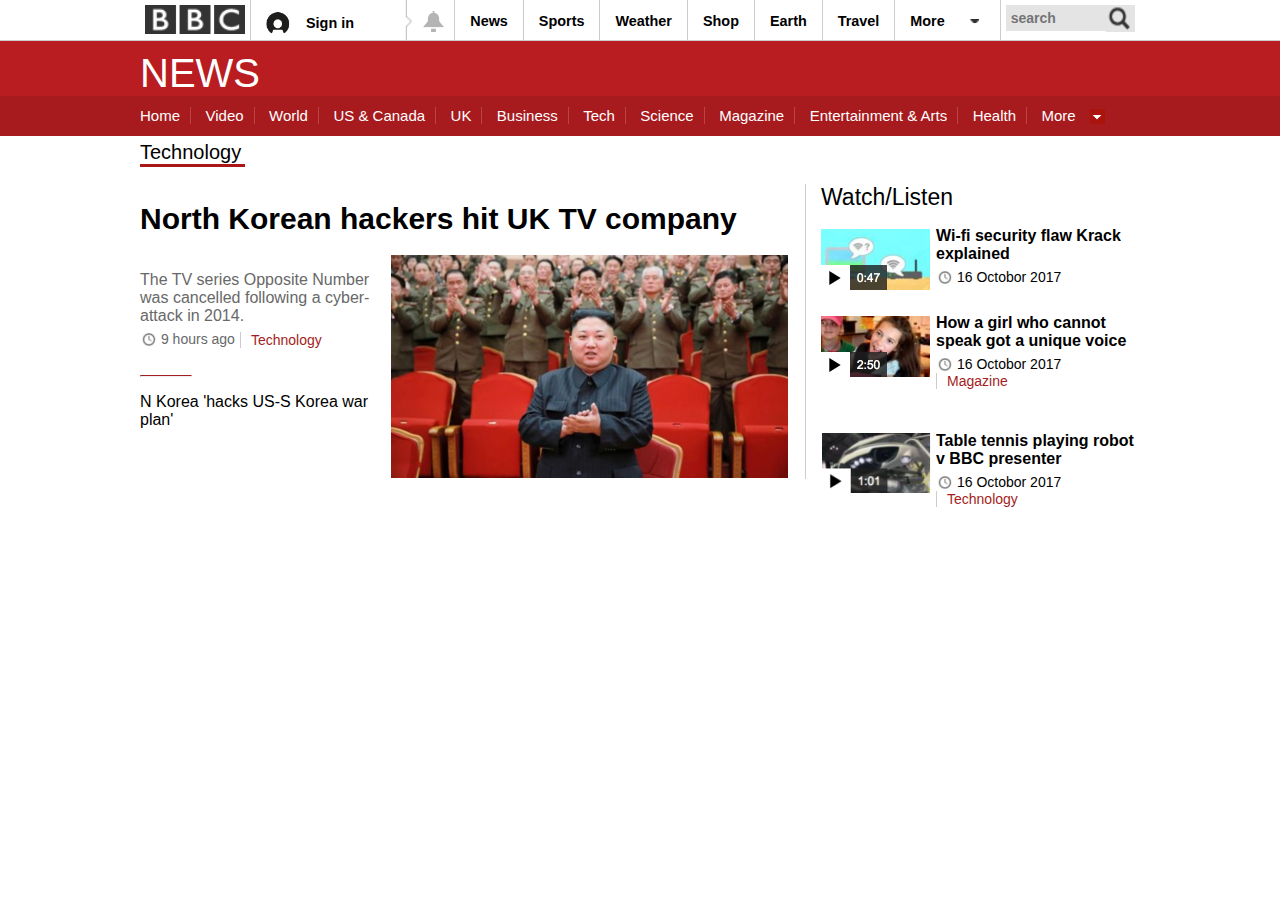
<file: 2-CSS/index.html>
<!DOCTYPE html>
<html>
    <head>
        <meta charset="utf-8">
        <title>Technology - BBC News</title>
        <style type="text/css">
            #topbar{
                height:40px;
                width:1000px;
                margin:0 auto;
            }
            body{
                margin: 0;
                padding: 0;
                font-family: Helvetica, Arial, sans-serif;
            }
            #logo{
                width:100px;
                margin:5px;
                float:left;
            }
            .topbar-section{
                height: 100%;
                border-left: 1px #CCCCCC solid;
                float:left;
            }
            #signIn-Image{
                width:25px;
                margin: 11px 15px;
                float:left;
            }
            #signIn-text{
                font-weight: bold;
                font-size: 90%;
                position: relative;
                top: 14px;
                padding-right: 50px;
            }
            #wigglyLine{
                height: 40px;
                float: left;
            }
            #bell-div{
                float: left;
            }
            #bell{
                height: 25px;
                margin: 9px 8px 0 8px;
            }
            .topbar-menu{
                font-size: 90%;
                font-weight: bold;
                padding: 13px 15px 0 15px;
                height:27px;
                float: left;
            }
            #more-arrow{
                width: 16px;
                margin-left: 20px;
            }
            #search-box{
                font-weight: bold;
                font-size: 14px;
                background-color: #E4E4E4;
                border:none;
                margin:5px 0 5px 5px;
                width: 90px;
                padding: 5px;
                float: left;
            }
            #magnify-glass{
                height: 27px;
                margin-top:5px;
            }
            .clear{
                clear:both;
            }
            #menu-bar-container{
                border-top:1px solid #CCCCCC;
                background-color: #B91C21;
                width:100%;
                height:70px;
            }
            #menu-bar{
                width:1000px;
                margin:0 auto;
            }
            h1{
                font-size: 40px;
                font-weight: normal;
                padding:0;
                margin:0 auto;
                padding-top: 10px;
                color: white;
            }
            #menu-bar-down-container{
                background-color: #A71A1E;
                height: 40px;
            }
            #menu-bar-down{
                width:1000px;
                margin:0 auto;
            }
            #menu-bar-down a{
                color: white;
                font-size: 15px;
                border-right: 1px #BB4545 solid;
                text-decoration: none;
                margin-top: 5px;
                padding: 0 10px;
                position:relative;
                top:10px;
            }
            #menu-bar-down a:hover{
                text-decoration: underline;
            }
            .noBorder{
                border: none !important;
            }
            #noLeft{
                padding-left: 0 !important;
            }
            #down-arrow{
                height: 15px;
                position: relative;
                top:13px;
            }
            #page-container{
                width:1000px;
                margin:0 auto;
            }
            h2{
                font-weight: normal;
                font-size: 20px;
                width:105px;
                margin-top: 30px;
                border-bottom: 3px #A91717 solid;
            }
            h3 a{
                color: black;
                font-size: 30px;
                text-decoration: none;
            }
            h3 a:hover{
                color: #1167A8
            }
            #article-container{
                width:650px;
                float: left;
                border-right: 1px #CCCCCC solid;
                padding-right: 15px;
            }
            #article-summary{
                color: #686868;
                width:250px;
                float:left;
                margin: 0;
            }
            .clock{
                height:15px;
                padding-right: 5px;
                float: left;
                position: relative;
                top: -9px;
            }
            .topic-link{
                font-size: 14px;
                color: #A41D21;
                text-decoration: none;
                border-left: 1px #CCCCCC solid;
                padding-left: 10px;
                position: relative;
                top:-10px;
                margin-bottom: 0;
            }
            #article-summary a:hover{
                color: #1167A8;
            }
            #article-image{
                width:400px;
                float: right;
            }
            #article-hr{
                border-top: 1px #A41D21 solid;
                width:50px;
            }
            #article-link{
                color: black;
                text-decoration: none;
            }
            #watch-container{
                padding-left: 10px;
                width:320px;
                float: left;
            }
            h4{
                font-size: 23px;
                font-weight:normal;
                margin: 0 0 5px 5px;
            }
            .watch-container-link{
                color:black;
                font-weight: bold;
                font-size: 16px;
                text-decoration: none;
            }
            .watch-container-link:hover{
                color:#1167A8;
            }
            .article-side-image{
                width:110px;
                float: left;
                margin:12px 5px;
            }
            .date{
                font-size: 14px;
                padding-right: 5px;
                float: left;
                position: relative;
                top:-10px;
            }
            .side-article{
                width:200px;
                position:relative;
                top:-5px;
                float: right;
            }
        </style>
            
    </head>
    <body>
        <div id="topbar">
            <img id="logo" src="bbc-logo.png">
            <div id="signIn-div" class="topbar-section">
                <img src="signInImage.png" id="signIn-Image">
                <span id="signIn-text">Sign in</span>
            </div>
            <div id="bell-div">
                <img src="wigglyline.png" id="wigglyLine">
                <img src="bell.png" id="bell">
            </div>
            <div class="topbar-section topbar-menu">
                News
            </div>
            <div class="topbar-section topbar-menu">
                Sports
            </div>
            <div class="topbar-section topbar-menu">
                Weather
            </div>
            <div class="topbar-section topbar-menu">
                Shop
            </div>
            <div class="topbar-section topbar-menu">
                Earth
            </div>
            <div class="topbar-section topbar-menu">
                Travel
            </div>
            <div class="topbar-section topbar-menu">
                More
                <img src="more-arrow.png" id="more-arrow">
            </div>
            <div class="topbar-section">
                <input type="text" id="search-box" placeholder="search">
                <input type="image" src="magnifying-glass.png" id="magnify-glass">
            </div>
        </div>
        
        <div id="menu-bar-container">
            
            <div id="menu-bar">
                <h1>NEWS</h1>
            </div>
            <div id="menu-bar-down-container">
                <div id="menu-bar-down">
                    <a href="" id="noLeft">Home</a>
                    <a href="">Video</a>
                    <a href="">World</a>
                    <a href="">US & Canada</a>
                    <a href="">UK</a>
                    <a href="">Business</a>
                    <a href="">Tech</a>
                    <a href="">Science</a>
                    <a href="">Magazine</a>
                    <a href="">Entertainment & Arts</a>
                    <a href="">Health</a>
                    <a href="" class="noBorder">More</a>
                    <img src="down-arrow.png" id="down-arrow">
                </div>
            </div>
        </div>
        <div class="clear"></div>
        <div id="page-container">
            <div id="main-article">
                <h2>Technology</h2>
                <div id="article-container">
                    <h3><a href="">North Korean hackers hit UK TV company</a></h3>
                    <div id="article-summary">
                        <p>The TV series Opposite Number was cancelled following a cyber-attack in 2014.</p>
                        <p><img src="clock.png" class="clock"><span class="date">9 hours ago</span><a href="" class="topic-link">Technology</a></p>
                        <hr id="article-hr" align="left">
                        <p><a href="" id="article-link">N Korea 'hacks US-S Korea war plan'</a></p>
                    </div>
                    <img src="Article-image.png" id="article-image">
                </div>
                
            </div>
            <div id="watch-container">
                <h4>Watch/Listen</h4>
                <img src="wifi.png" class="article-side-image">
                <div class="side-article">
                    <p><a href="" class="watch-container-link">Wi-fi security flaw Krack explained</a></p>
                    <p><img src="clock.png" class="clock"><span class="date">16 Octobor 2017</span></p>
                </div>
                <div class="clear"></div>
                <img src="girl.png" class="article-side-image">
                <div class="side-article">
                    <p><a href="" class="watch-container-link">How a girl who cannot speak got a unique voice</a></p>
                    <p><img src="clock.png" class="clock"><span class="date">16 Octobor 2017</span><a href="" class="topic-link">Magazine</a></p>
                </div>
                <div class="clear"></div>
                <img src="tabletennis.png" class="article-side-image">
                <div class="side-article">
                    <p><a href="" class="watch-container-link">Table tennis playing robot v BBC presenter</a></p>
                    <p><img src="clock.png" class="clock"><span class="date">16 Octobor 2017</span><a href="" class="topic-link">Technology</a></p>
                </div>

            </div>
        </div>
    </body>
</html>
</file>
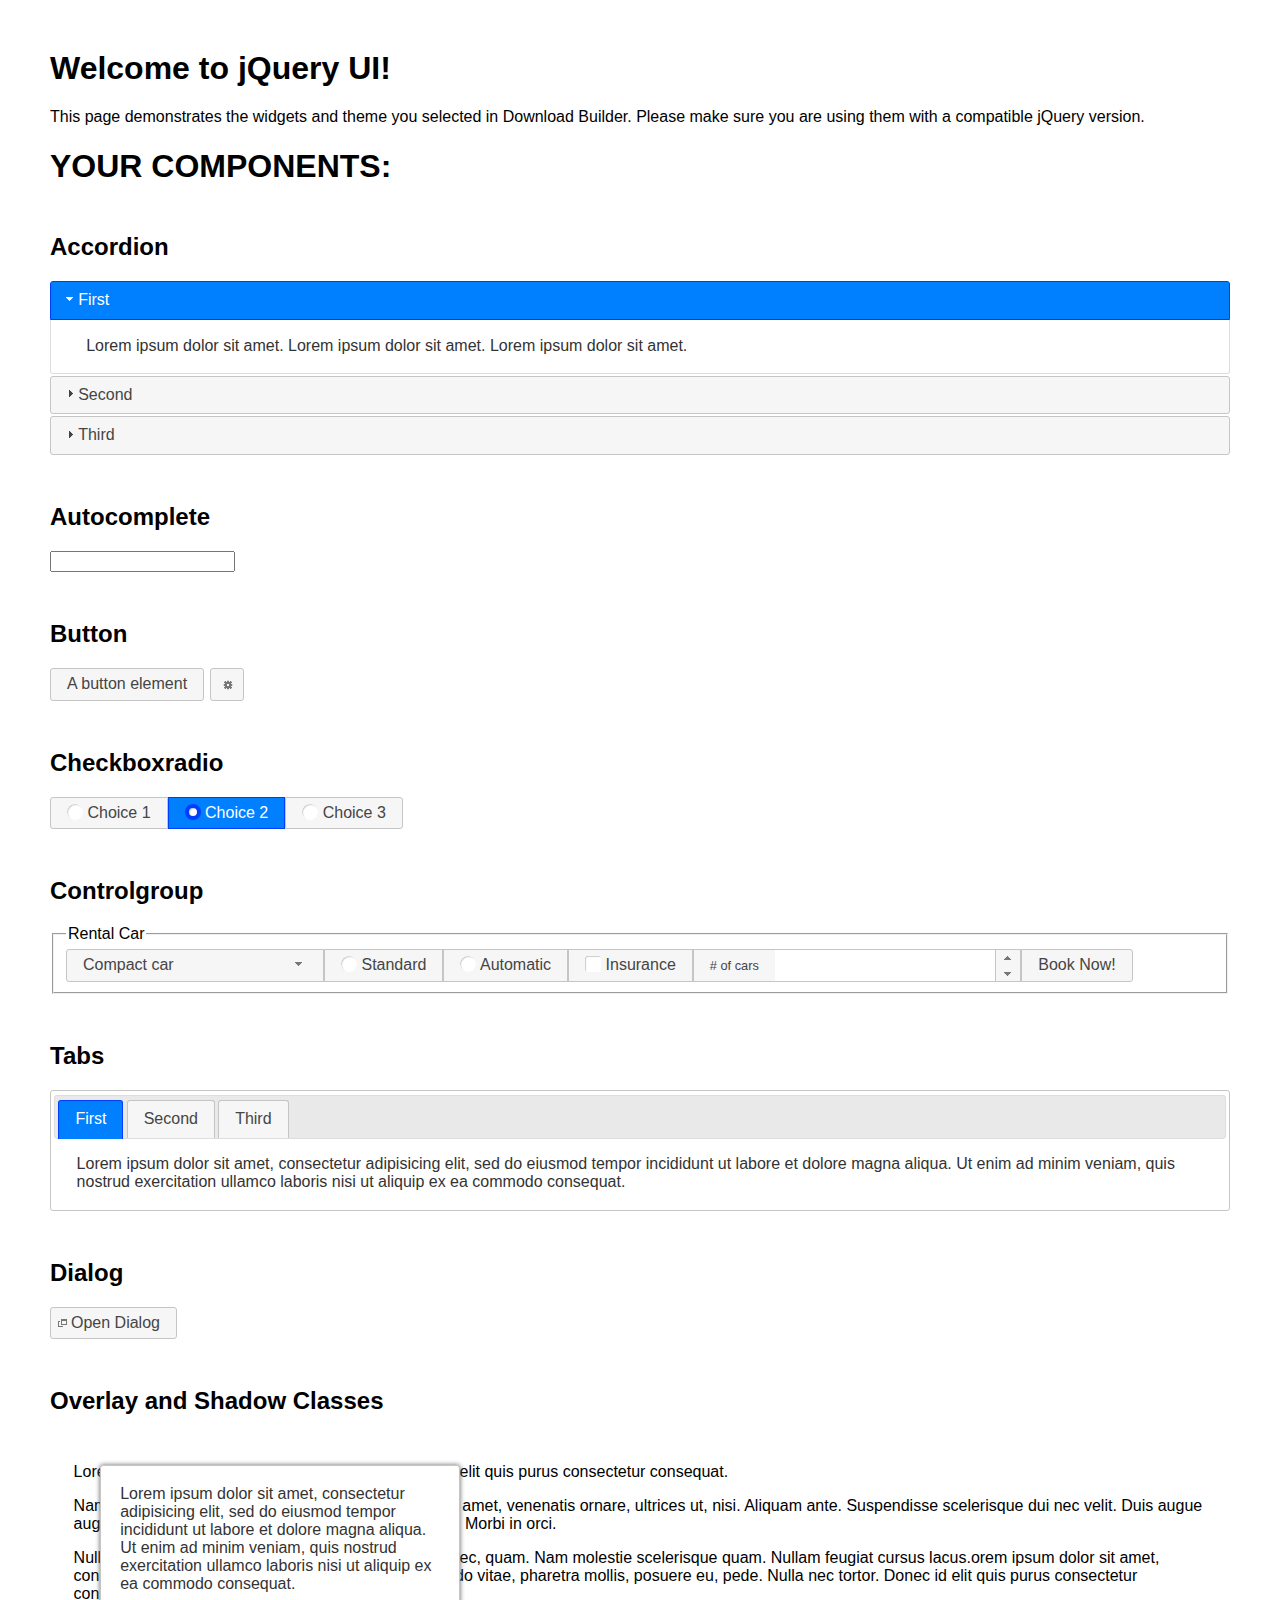
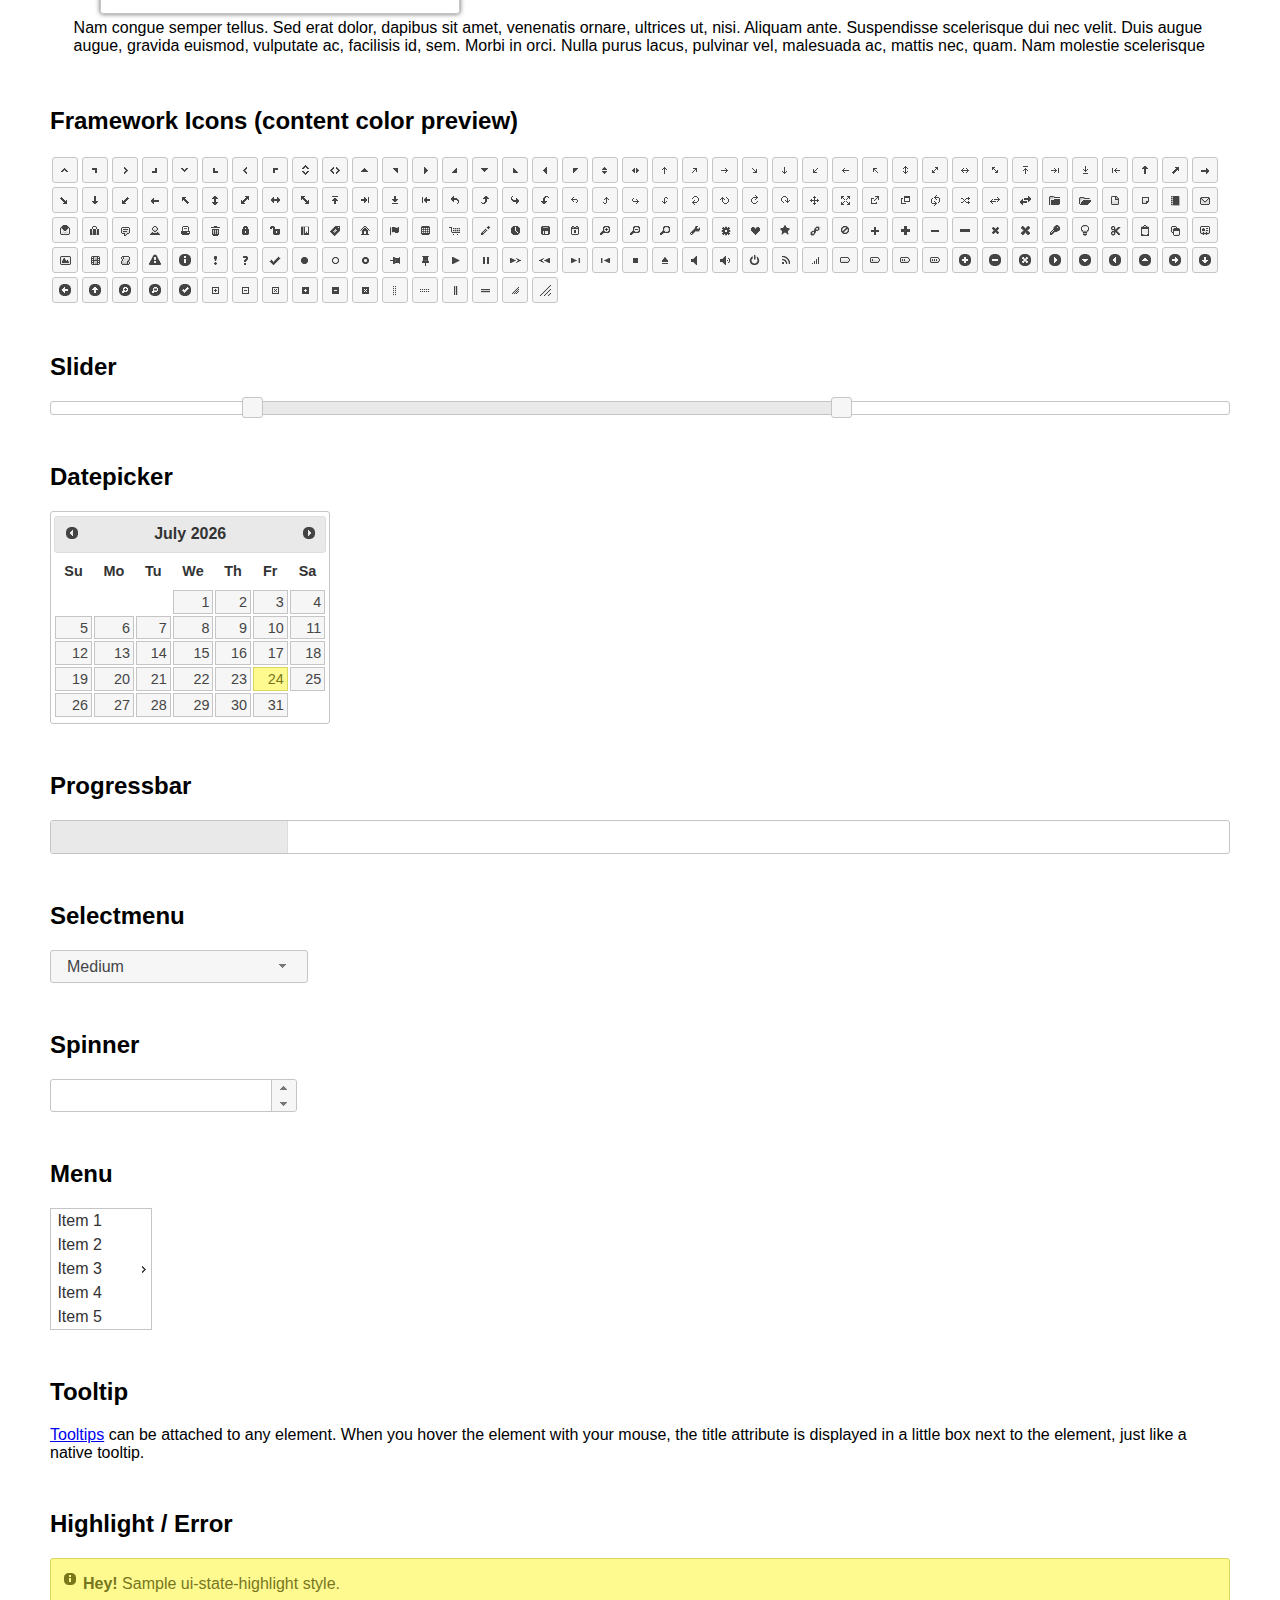
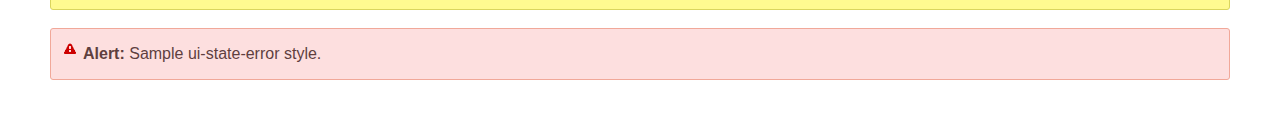
<file: 4-JQuery/jquery-ui/index.html>
<!doctype html>
<html lang="us">
<head>
	<meta charset="utf-8">
	<title>jQuery UI Example Page</title>
	<link href="jquery-ui.css" rel="stylesheet">
	<style>
	body{
		font-family: "Trebuchet MS", sans-serif;
		margin: 50px;
	}
	.demoHeaders {
		margin-top: 2em;
	}
	#dialog-link {
		padding: .4em 1em .4em 20px;
		text-decoration: none;
		position: relative;
	}
	#dialog-link span.ui-icon {
		margin: 0 5px 0 0;
		position: absolute;
		left: .2em;
		top: 50%;
		margin-top: -8px;
	}
	#icons {
		margin: 0;
		padding: 0;
	}
	#icons li {
		margin: 2px;
		position: relative;
		padding: 4px 0;
		cursor: pointer;
		float: left;
		list-style: none;
	}
	#icons span.ui-icon {
		float: left;
		margin: 0 4px;
	}
	.fakewindowcontain .ui-widget-overlay {
		position: absolute;
	}
	select {
		width: 200px;
	}
	</style>
</head>
<body>

<h1>Welcome to jQuery UI!</h1>

<div class="ui-widget">
	<p>This page demonstrates the widgets and theme you selected in Download Builder. Please make sure you are using them with a compatible jQuery version.</p>
</div>

<h1>YOUR COMPONENTS:</h1>


<!-- Accordion -->
<h2 class="demoHeaders">Accordion</h2>
<div id="accordion">
	<h3>First</h3>
	<div>Lorem ipsum dolor sit amet. Lorem ipsum dolor sit amet. Lorem ipsum dolor sit amet.</div>
	<h3>Second</h3>
	<div>Phasellus mattis tincidunt nibh.</div>
	<h3>Third</h3>
	<div>Nam dui erat, auctor a, dignissim quis.</div>
</div>



<!-- Autocomplete -->
<h2 class="demoHeaders">Autocomplete</h2>
<div>
	<input id="autocomplete" title="type &quot;a&quot;">
</div>



<!-- Button -->
<h2 class="demoHeaders">Button</h2>
<button id="button">A button element</button>
<button id="button-icon">An icon-only button</button>



<!-- Checkboxradio -->
<h2 class="demoHeaders">Checkboxradio</h2>
<form style="margin-top: 1em;">
	<div id="radioset">
		<input type="radio" id="radio1" name="radio"><label for="radio1">Choice 1</label>
		<input type="radio" id="radio2" name="radio" checked="checked"><label for="radio2">Choice 2</label>
		<input type="radio" id="radio3" name="radio"><label for="radio3">Choice 3</label>
	</div>
</form>



<!-- Controlgroup -->
<h2 class="demoHeaders">Controlgroup</h2>
<fieldset>
	<legend>Rental Car</legend>
	<div id="controlgroup">
		<select id="car-type">
			<option>Compact car</option>
			<option>Midsize car</option>
			<option>Full size car</option>
			<option>SUV</option>
			<option>Luxury</option>
			<option>Truck</option>
			<option>Van</option>
		</select>
		<label for="transmission-standard">Standard</label>
		<input type="radio" name="transmission" id="transmission-standard">
		<label for="transmission-automatic">Automatic</label>
		<input type="radio" name="transmission" id="transmission-automatic">
		<label for="insurance">Insurance</label>
		<input type="checkbox" name="insurance" id="insurance">
		<label for="horizontal-spinner" class="ui-controlgroup-label"># of cars</label>
		<input id="horizontal-spinner" class="ui-spinner-input">
		<button>Book Now!</button>
	</div>
</fieldset>



<!-- Tabs -->
<h2 class="demoHeaders">Tabs</h2>
<div id="tabs">
	<ul>
		<li><a href="#tabs-1">First</a></li>
		<li><a href="#tabs-2">Second</a></li>
		<li><a href="#tabs-3">Third</a></li>
	</ul>
	<div id="tabs-1">Lorem ipsum dolor sit amet, consectetur adipisicing elit, sed do eiusmod tempor incididunt ut labore et dolore magna aliqua. Ut enim ad minim veniam, quis nostrud exercitation ullamco laboris nisi ut aliquip ex ea commodo consequat.</div>
	<div id="tabs-2">Phasellus mattis tincidunt nibh. Cras orci urna, blandit id, pretium vel, aliquet ornare, felis. Maecenas scelerisque sem non nisl. Fusce sed lorem in enim dictum bibendum.</div>
	<div id="tabs-3">Nam dui erat, auctor a, dignissim quis, sollicitudin eu, felis. Pellentesque nisi urna, interdum eget, sagittis et, consequat vestibulum, lacus. Mauris porttitor ullamcorper augue.</div>
</div>



<h2 class="demoHeaders">Dialog</h2>
<p>
	<button id="dialog-link" class="ui-button ui-corner-all ui-widget">
		<span class="ui-icon ui-icon-newwin"></span>Open Dialog
	</button>
</p>

<h2 class="demoHeaders">Overlay and Shadow Classes</h2>
<div style="position: relative; width: 96%; height: 200px; padding:1% 2%; overflow:hidden;" class="fakewindowcontain">
	<p>Lorem ipsum dolor sit amet,  Nulla nec tortor. Donec id elit quis purus consectetur consequat. </p><p>Nam congue semper tellus. Sed erat dolor, dapibus sit amet, venenatis ornare, ultrices ut, nisi. Aliquam ante. Suspendisse scelerisque dui nec velit. Duis augue augue, gravida euismod, vulputate ac, facilisis id, sem. Morbi in orci. </p><p>Nulla purus lacus, pulvinar vel, malesuada ac, mattis nec, quam. Nam molestie scelerisque quam. Nullam feugiat cursus lacus.orem ipsum dolor sit amet, consectetur adipiscing elit. Donec libero risus, commodo vitae, pharetra mollis, posuere eu, pede. Nulla nec tortor. Donec id elit quis purus consectetur consequat. </p><p>Nam congue semper tellus. Sed erat dolor, dapibus sit amet, venenatis ornare, ultrices ut, nisi. Aliquam ante. Suspendisse scelerisque dui nec velit. Duis augue augue, gravida euismod, vulputate ac, facilisis id, sem. Morbi in orci. Nulla purus lacus, pulvinar vel, malesuada ac, mattis nec, quam. Nam molestie scelerisque quam. </p><p>Nullam feugiat cursus lacus.orem ipsum dolor sit amet, consectetur adipiscing elit. Donec libero risus, commodo vitae, pharetra mollis, posuere eu, pede. Nulla nec tortor. Donec id elit quis purus consectetur consequat. Nam congue semper tellus. Sed erat dolor, dapibus sit amet, venenatis ornare, ultrices ut, nisi. Aliquam ante. </p><p>Suspendisse scelerisque dui nec velit. Duis augue augue, gravida euismod, vulputate ac, facilisis id, sem. Morbi in orci. Nulla purus lacus, pulvinar vel, malesuada ac, mattis nec, quam. Nam molestie scelerisque quam. Nullam feugiat cursus lacus.orem ipsum dolor sit amet, consectetur adipiscing elit. Donec libero risus, commodo vitae, pharetra mollis, posuere eu, pede. Nulla nec tortor. Donec id elit quis purus consectetur consequat. Nam congue semper tellus. Sed erat dolor, dapibus sit amet, venenatis ornare, ultrices ut, nisi. </p>

	<!-- ui-dialog -->
	<div class="ui-widget-overlay ui-front"></div>
	<div style="position: absolute; width: 320px; left: 50px; top: 30px; padding: 1.2em" class="ui-widget ui-front ui-widget-content ui-corner-all ui-widget-shadow">
		Lorem ipsum dolor sit amet, consectetur adipisicing elit, sed do eiusmod tempor incididunt ut labore et dolore magna aliqua. Ut enim ad minim veniam, quis nostrud exercitation ullamco laboris nisi ut aliquip ex ea commodo consequat.
	</div>

</div>

<!-- ui-dialog -->
<div id="dialog" title="Dialog Title">
	<p>Lorem ipsum dolor sit amet, consectetur adipisicing elit, sed do eiusmod tempor incididunt ut labore et dolore magna aliqua. Ut enim ad minim veniam, quis nostrud exercitation ullamco laboris nisi ut aliquip ex ea commodo consequat.</p>
</div>



<h2 class="demoHeaders">Framework Icons (content color preview)</h2>
<ul id="icons" class="ui-widget ui-helper-clearfix">
	<li class="ui-state-default ui-corner-all" title=".ui-icon-caret-1-n"><span class="ui-icon ui-icon-caret-1-n"></span></li>
	<li class="ui-state-default ui-corner-all" title=".ui-icon-caret-1-ne"><span class="ui-icon ui-icon-caret-1-ne"></span></li>
	<li class="ui-state-default ui-corner-all" title=".ui-icon-caret-1-e"><span class="ui-icon ui-icon-caret-1-e"></span></li>
	<li class="ui-state-default ui-corner-all" title=".ui-icon-caret-1-se"><span class="ui-icon ui-icon-caret-1-se"></span></li>
	<li class="ui-state-default ui-corner-all" title=".ui-icon-caret-1-s"><span class="ui-icon ui-icon-caret-1-s"></span></li>
	<li class="ui-state-default ui-corner-all" title=".ui-icon-caret-1-sw"><span class="ui-icon ui-icon-caret-1-sw"></span></li>
	<li class="ui-state-default ui-corner-all" title=".ui-icon-caret-1-w"><span class="ui-icon ui-icon-caret-1-w"></span></li>
	<li class="ui-state-default ui-corner-all" title=".ui-icon-caret-1-nw"><span class="ui-icon ui-icon-caret-1-nw"></span></li>
	<li class="ui-state-default ui-corner-all" title=".ui-icon-caret-2-n-s"><span class="ui-icon ui-icon-caret-2-n-s"></span></li>
	<li class="ui-state-default ui-corner-all" title=".ui-icon-caret-2-e-w"><span class="ui-icon ui-icon-caret-2-e-w"></span></li>
	<li class="ui-state-default ui-corner-all" title=".ui-icon-triangle-1-n"><span class="ui-icon ui-icon-triangle-1-n"></span></li>
	<li class="ui-state-default ui-corner-all" title=".ui-icon-triangle-1-ne"><span class="ui-icon ui-icon-triangle-1-ne"></span></li>
	<li class="ui-state-default ui-corner-all" title=".ui-icon-triangle-1-e"><span class="ui-icon ui-icon-triangle-1-e"></span></li>
	<li class="ui-state-default ui-corner-all" title=".ui-icon-triangle-1-se"><span class="ui-icon ui-icon-triangle-1-se"></span></li>
	<li class="ui-state-default ui-corner-all" title=".ui-icon-triangle-1-s"><span class="ui-icon ui-icon-triangle-1-s"></span></li>
	<li class="ui-state-default ui-corner-all" title=".ui-icon-triangle-1-sw"><span class="ui-icon ui-icon-triangle-1-sw"></span></li>
	<li class="ui-state-default ui-corner-all" title=".ui-icon-triangle-1-w"><span class="ui-icon ui-icon-triangle-1-w"></span></li>
	<li class="ui-state-default ui-corner-all" title=".ui-icon-triangle-1-nw"><span class="ui-icon ui-icon-triangle-1-nw"></span></li>
	<li class="ui-state-default ui-corner-all" title=".ui-icon-triangle-2-n-s"><span class="ui-icon ui-icon-triangle-2-n-s"></span></li>
	<li class="ui-state-default ui-corner-all" title=".ui-icon-triangle-2-e-w"><span class="ui-icon ui-icon-triangle-2-e-w"></span></li>
	<li class="ui-state-default ui-corner-all" title=".ui-icon-arrow-1-n"><span class="ui-icon ui-icon-arrow-1-n"></span></li>
	<li class="ui-state-default ui-corner-all" title=".ui-icon-arrow-1-ne"><span class="ui-icon ui-icon-arrow-1-ne"></span></li>
	<li class="ui-state-default ui-corner-all" title=".ui-icon-arrow-1-e"><span class="ui-icon ui-icon-arrow-1-e"></span></li>
	<li class="ui-state-default ui-corner-all" title=".ui-icon-arrow-1-se"><span class="ui-icon ui-icon-arrow-1-se"></span></li>
	<li class="ui-state-default ui-corner-all" title=".ui-icon-arrow-1-s"><span class="ui-icon ui-icon-arrow-1-s"></span></li>
	<li class="ui-state-default ui-corner-all" title=".ui-icon-arrow-1-sw"><span class="ui-icon ui-icon-arrow-1-sw"></span></li>
	<li class="ui-state-default ui-corner-all" title=".ui-icon-arrow-1-w"><span class="ui-icon ui-icon-arrow-1-w"></span></li>
	<li class="ui-state-default ui-corner-all" title=".ui-icon-arrow-1-nw"><span class="ui-icon ui-icon-arrow-1-nw"></span></li>
	<li class="ui-state-default ui-corner-all" title=".ui-icon-arrow-2-n-s"><span class="ui-icon ui-icon-arrow-2-n-s"></span></li>
	<li class="ui-state-default ui-corner-all" title=".ui-icon-arrow-2-ne-sw"><span class="ui-icon ui-icon-arrow-2-ne-sw"></span></li>
	<li class="ui-state-default ui-corner-all" title=".ui-icon-arrow-2-e-w"><span class="ui-icon ui-icon-arrow-2-e-w"></span></li>
	<li class="ui-state-default ui-corner-all" title=".ui-icon-arrow-2-se-nw"><span class="ui-icon ui-icon-arrow-2-se-nw"></span></li>
	<li class="ui-state-default ui-corner-all" title=".ui-icon-arrowstop-1-n"><span class="ui-icon ui-icon-arrowstop-1-n"></span></li>
	<li class="ui-state-default ui-corner-all" title=".ui-icon-arrowstop-1-e"><span class="ui-icon ui-icon-arrowstop-1-e"></span></li>
	<li class="ui-state-default ui-corner-all" title=".ui-icon-arrowstop-1-s"><span class="ui-icon ui-icon-arrowstop-1-s"></span></li>
	<li class="ui-state-default ui-corner-all" title=".ui-icon-arrowstop-1-w"><span class="ui-icon ui-icon-arrowstop-1-w"></span></li>
	<li class="ui-state-default ui-corner-all" title=".ui-icon-arrowthick-1-n"><span class="ui-icon ui-icon-arrowthick-1-n"></span></li>
	<li class="ui-state-default ui-corner-all" title=".ui-icon-arrowthick-1-ne"><span class="ui-icon ui-icon-arrowthick-1-ne"></span></li>
	<li class="ui-state-default ui-corner-all" title=".ui-icon-arrowthick-1-e"><span class="ui-icon ui-icon-arrowthick-1-e"></span></li>
	<li class="ui-state-default ui-corner-all" title=".ui-icon-arrowthick-1-se"><span class="ui-icon ui-icon-arrowthick-1-se"></span></li>
	<li class="ui-state-default ui-corner-all" title=".ui-icon-arrowthick-1-s"><span class="ui-icon ui-icon-arrowthick-1-s"></span></li>
	<li class="ui-state-default ui-corner-all" title=".ui-icon-arrowthick-1-sw"><span class="ui-icon ui-icon-arrowthick-1-sw"></span></li>
	<li class="ui-state-default ui-corner-all" title=".ui-icon-arrowthick-1-w"><span class="ui-icon ui-icon-arrowthick-1-w"></span></li>
	<li class="ui-state-default ui-corner-all" title=".ui-icon-arrowthick-1-nw"><span class="ui-icon ui-icon-arrowthick-1-nw"></span></li>
	<li class="ui-state-default ui-corner-all" title=".ui-icon-arrowthick-2-n-s"><span class="ui-icon ui-icon-arrowthick-2-n-s"></span></li>
	<li class="ui-state-default ui-corner-all" title=".ui-icon-arrowthick-2-ne-sw"><span class="ui-icon ui-icon-arrowthick-2-ne-sw"></span></li>
	<li class="ui-state-default ui-corner-all" title=".ui-icon-arrowthick-2-e-w"><span class="ui-icon ui-icon-arrowthick-2-e-w"></span></li>
	<li class="ui-state-default ui-corner-all" title=".ui-icon-arrowthick-2-se-nw"><span class="ui-icon ui-icon-arrowthick-2-se-nw"></span></li>
	<li class="ui-state-default ui-corner-all" title=".ui-icon-arrowthickstop-1-n"><span class="ui-icon ui-icon-arrowthickstop-1-n"></span></li>
	<li class="ui-state-default ui-corner-all" title=".ui-icon-arrowthickstop-1-e"><span class="ui-icon ui-icon-arrowthickstop-1-e"></span></li>
	<li class="ui-state-default ui-corner-all" title=".ui-icon-arrowthickstop-1-s"><span class="ui-icon ui-icon-arrowthickstop-1-s"></span></li>
	<li class="ui-state-default ui-corner-all" title=".ui-icon-arrowthickstop-1-w"><span class="ui-icon ui-icon-arrowthickstop-1-w"></span></li>
	<li class="ui-state-default ui-corner-all" title=".ui-icon-arrowreturnthick-1-w"><span class="ui-icon ui-icon-arrowreturnthick-1-w"></span></li>
	<li class="ui-state-default ui-corner-all" title=".ui-icon-arrowreturnthick-1-n"><span class="ui-icon ui-icon-arrowreturnthick-1-n"></span></li>
	<li class="ui-state-default ui-corner-all" title=".ui-icon-arrowreturnthick-1-e"><span class="ui-icon ui-icon-arrowreturnthick-1-e"></span></li>
	<li class="ui-state-default ui-corner-all" title=".ui-icon-arrowreturnthick-1-s"><span class="ui-icon ui-icon-arrowreturnthick-1-s"></span></li>
	<li class="ui-state-default ui-corner-all" title=".ui-icon-arrowreturn-1-w"><span class="ui-icon ui-icon-arrowreturn-1-w"></span></li>
	<li class="ui-state-default ui-corner-all" title=".ui-icon-arrowreturn-1-n"><span class="ui-icon ui-icon-arrowreturn-1-n"></span></li>
	<li class="ui-state-default ui-corner-all" title=".ui-icon-arrowreturn-1-e"><span class="ui-icon ui-icon-arrowreturn-1-e"></span></li>
	<li class="ui-state-default ui-corner-all" title=".ui-icon-arrowreturn-1-s"><span class="ui-icon ui-icon-arrowreturn-1-s"></span></li>
	<li class="ui-state-default ui-corner-all" title=".ui-icon-arrowrefresh-1-w"><span class="ui-icon ui-icon-arrowrefresh-1-w"></span></li>
	<li class="ui-state-default ui-corner-all" title=".ui-icon-arrowrefresh-1-n"><span class="ui-icon ui-icon-arrowrefresh-1-n"></span></li>
	<li class="ui-state-default ui-corner-all" title=".ui-icon-arrowrefresh-1-e"><span class="ui-icon ui-icon-arrowrefresh-1-e"></span></li>
	<li class="ui-state-default ui-corner-all" title=".ui-icon-arrowrefresh-1-s"><span class="ui-icon ui-icon-arrowrefresh-1-s"></span></li>
	<li class="ui-state-default ui-corner-all" title=".ui-icon-arrow-4"><span class="ui-icon ui-icon-arrow-4"></span></li>
	<li class="ui-state-default ui-corner-all" title=".ui-icon-arrow-4-diag"><span class="ui-icon ui-icon-arrow-4-diag"></span></li>
	<li class="ui-state-default ui-corner-all" title=".ui-icon-extlink"><span class="ui-icon ui-icon-extlink"></span></li>
	<li class="ui-state-default ui-corner-all" title=".ui-icon-newwin"><span class="ui-icon ui-icon-newwin"></span></li>
	<li class="ui-state-default ui-corner-all" title=".ui-icon-refresh"><span class="ui-icon ui-icon-refresh"></span></li>
	<li class="ui-state-default ui-corner-all" title=".ui-icon-shuffle"><span class="ui-icon ui-icon-shuffle"></span></li>
	<li class="ui-state-default ui-corner-all" title=".ui-icon-transfer-e-w"><span class="ui-icon ui-icon-transfer-e-w"></span></li>
	<li class="ui-state-default ui-corner-all" title=".ui-icon-transferthick-e-w"><span class="ui-icon ui-icon-transferthick-e-w"></span></li>
	<li class="ui-state-default ui-corner-all" title=".ui-icon-folder-collapsed"><span class="ui-icon ui-icon-folder-collapsed"></span></li>
	<li class="ui-state-default ui-corner-all" title=".ui-icon-folder-open"><span class="ui-icon ui-icon-folder-open"></span></li>
	<li class="ui-state-default ui-corner-all" title=".ui-icon-document"><span class="ui-icon ui-icon-document"></span></li>
	<li class="ui-state-default ui-corner-all" title=".ui-icon-document-b"><span class="ui-icon ui-icon-document-b"></span></li>
	<li class="ui-state-default ui-corner-all" title=".ui-icon-note"><span class="ui-icon ui-icon-note"></span></li>
	<li class="ui-state-default ui-corner-all" title=".ui-icon-mail-closed"><span class="ui-icon ui-icon-mail-closed"></span></li>
	<li class="ui-state-default ui-corner-all" title=".ui-icon-mail-open"><span class="ui-icon ui-icon-mail-open"></span></li>
	<li class="ui-state-default ui-corner-all" title=".ui-icon-suitcase"><span class="ui-icon ui-icon-suitcase"></span></li>
	<li class="ui-state-default ui-corner-all" title=".ui-icon-comment"><span class="ui-icon ui-icon-comment"></span></li>
	<li class="ui-state-default ui-corner-all" title=".ui-icon-person"><span class="ui-icon ui-icon-person"></span></li>
	<li class="ui-state-default ui-corner-all" title=".ui-icon-print"><span class="ui-icon ui-icon-print"></span></li>
	<li class="ui-state-default ui-corner-all" title=".ui-icon-trash"><span class="ui-icon ui-icon-trash"></span></li>
	<li class="ui-state-default ui-corner-all" title=".ui-icon-locked"><span class="ui-icon ui-icon-locked"></span></li>
	<li class="ui-state-default ui-corner-all" title=".ui-icon-unlocked"><span class="ui-icon ui-icon-unlocked"></span></li>
	<li class="ui-state-default ui-corner-all" title=".ui-icon-bookmark"><span class="ui-icon ui-icon-bookmark"></span></li>
	<li class="ui-state-default ui-corner-all" title=".ui-icon-tag"><span class="ui-icon ui-icon-tag"></span></li>
	<li class="ui-state-default ui-corner-all" title=".ui-icon-home"><span class="ui-icon ui-icon-home"></span></li>
	<li class="ui-state-default ui-corner-all" title=".ui-icon-flag"><span class="ui-icon ui-icon-flag"></span></li>
	<li class="ui-state-default ui-corner-all" title=".ui-icon-calculator"><span class="ui-icon ui-icon-calculator"></span></li>
	<li class="ui-state-default ui-corner-all" title=".ui-icon-cart"><span class="ui-icon ui-icon-cart"></span></li>
	<li class="ui-state-default ui-corner-all" title=".ui-icon-pencil"><span class="ui-icon ui-icon-pencil"></span></li>
	<li class="ui-state-default ui-corner-all" title=".ui-icon-clock"><span class="ui-icon ui-icon-clock"></span></li>
	<li class="ui-state-default ui-corner-all" title=".ui-icon-disk"><span class="ui-icon ui-icon-disk"></span></li>
	<li class="ui-state-default ui-corner-all" title=".ui-icon-calendar"><span class="ui-icon ui-icon-calendar"></span></li>
	<li class="ui-state-default ui-corner-all" title=".ui-icon-zoomin"><span class="ui-icon ui-icon-zoomin"></span></li>
	<li class="ui-state-default ui-corner-all" title=".ui-icon-zoomout"><span class="ui-icon ui-icon-zoomout"></span></li>
	<li class="ui-state-default ui-corner-all" title=".ui-icon-search"><span class="ui-icon ui-icon-search"></span></li>
	<li class="ui-state-default ui-corner-all" title=".ui-icon-wrench"><span class="ui-icon ui-icon-wrench"></span></li>
	<li class="ui-state-default ui-corner-all" title=".ui-icon-gear"><span class="ui-icon ui-icon-gear"></span></li>
	<li class="ui-state-default ui-corner-all" title=".ui-icon-heart"><span class="ui-icon ui-icon-heart"></span></li>
	<li class="ui-state-default ui-corner-all" title=".ui-icon-star"><span class="ui-icon ui-icon-star"></span></li>
	<li class="ui-state-default ui-corner-all" title=".ui-icon-link"><span class="ui-icon ui-icon-link"></span></li>
	<li class="ui-state-default ui-corner-all" title=".ui-icon-cancel"><span class="ui-icon ui-icon-cancel"></span></li>
	<li class="ui-state-default ui-corner-all" title=".ui-icon-plus"><span class="ui-icon ui-icon-plus"></span></li>
	<li class="ui-state-default ui-corner-all" title=".ui-icon-plusthick"><span class="ui-icon ui-icon-plusthick"></span></li>
	<li class="ui-state-default ui-corner-all" title=".ui-icon-minus"><span class="ui-icon ui-icon-minus"></span></li>
	<li class="ui-state-default ui-corner-all" title=".ui-icon-minusthick"><span class="ui-icon ui-icon-minusthick"></span></li>
	<li class="ui-state-default ui-corner-all" title=".ui-icon-close"><span class="ui-icon ui-icon-close"></span></li>
	<li class="ui-state-default ui-corner-all" title=".ui-icon-closethick"><span class="ui-icon ui-icon-closethick"></span></li>
	<li class="ui-state-default ui-corner-all" title=".ui-icon-key"><span class="ui-icon ui-icon-key"></span></li>
	<li class="ui-state-default ui-corner-all" title=".ui-icon-lightbulb"><span class="ui-icon ui-icon-lightbulb"></span></li>
	<li class="ui-state-default ui-corner-all" title=".ui-icon-scissors"><span class="ui-icon ui-icon-scissors"></span></li>
	<li class="ui-state-default ui-corner-all" title=".ui-icon-clipboard"><span class="ui-icon ui-icon-clipboard"></span></li>
	<li class="ui-state-default ui-corner-all" title=".ui-icon-copy"><span class="ui-icon ui-icon-copy"></span></li>
	<li class="ui-state-default ui-corner-all" title=".ui-icon-contact"><span class="ui-icon ui-icon-contact"></span></li>
	<li class="ui-state-default ui-corner-all" title=".ui-icon-image"><span class="ui-icon ui-icon-image"></span></li>
	<li class="ui-state-default ui-corner-all" title=".ui-icon-video"><span class="ui-icon ui-icon-video"></span></li>
	<li class="ui-state-default ui-corner-all" title=".ui-icon-script"><span class="ui-icon ui-icon-script"></span></li>
	<li class="ui-state-default ui-corner-all" title=".ui-icon-alert"><span class="ui-icon ui-icon-alert"></span></li>
	<li class="ui-state-default ui-corner-all" title=".ui-icon-info"><span class="ui-icon ui-icon-info"></span></li>
	<li class="ui-state-default ui-corner-all" title=".ui-icon-notice"><span class="ui-icon ui-icon-notice"></span></li>
	<li class="ui-state-default ui-corner-all" title=".ui-icon-help"><span class="ui-icon ui-icon-help"></span></li>
	<li class="ui-state-default ui-corner-all" title=".ui-icon-check"><span class="ui-icon ui-icon-check"></span></li>
	<li class="ui-state-default ui-corner-all" title=".ui-icon-bullet"><span class="ui-icon ui-icon-bullet"></span></li>
	<li class="ui-state-default ui-corner-all" title=".ui-icon-radio-off"><span class="ui-icon ui-icon-radio-off"></span></li>
	<li class="ui-state-default ui-corner-all" title=".ui-icon-radio-on"><span class="ui-icon ui-icon-radio-on"></span></li>
	<li class="ui-state-default ui-corner-all" title=".ui-icon-pin-w"><span class="ui-icon ui-icon-pin-w"></span></li>
	<li class="ui-state-default ui-corner-all" title=".ui-icon-pin-s"><span class="ui-icon ui-icon-pin-s"></span></li>
	<li class="ui-state-default ui-corner-all" title=".ui-icon-play"><span class="ui-icon ui-icon-play"></span></li>
	<li class="ui-state-default ui-corner-all" title=".ui-icon-pause"><span class="ui-icon ui-icon-pause"></span></li>
	<li class="ui-state-default ui-corner-all" title=".ui-icon-seek-next"><span class="ui-icon ui-icon-seek-next"></span></li>
	<li class="ui-state-default ui-corner-all" title=".ui-icon-seek-prev"><span class="ui-icon ui-icon-seek-prev"></span></li>
	<li class="ui-state-default ui-corner-all" title=".ui-icon-seek-end"><span class="ui-icon ui-icon-seek-end"></span></li>
	<li class="ui-state-default ui-corner-all" title=".ui-icon-seek-first"><span class="ui-icon ui-icon-seek-first"></span></li>
	<li class="ui-state-default ui-corner-all" title=".ui-icon-stop"><span class="ui-icon ui-icon-stop"></span></li>
	<li class="ui-state-default ui-corner-all" title=".ui-icon-eject"><span class="ui-icon ui-icon-eject"></span></li>
	<li class="ui-state-default ui-corner-all" title=".ui-icon-volume-off"><span class="ui-icon ui-icon-volume-off"></span></li>
	<li class="ui-state-default ui-corner-all" title=".ui-icon-volume-on"><span class="ui-icon ui-icon-volume-on"></span></li>
	<li class="ui-state-default ui-corner-all" title=".ui-icon-power"><span class="ui-icon ui-icon-power"></span></li>
	<li class="ui-state-default ui-corner-all" title=".ui-icon-signal-diag"><span class="ui-icon ui-icon-signal-diag"></span></li>
	<li class="ui-state-default ui-corner-all" title=".ui-icon-signal"><span class="ui-icon ui-icon-signal"></span></li>
	<li class="ui-state-default ui-corner-all" title=".ui-icon-battery-0"><span class="ui-icon ui-icon-battery-0"></span></li>
	<li class="ui-state-default ui-corner-all" title=".ui-icon-battery-1"><span class="ui-icon ui-icon-battery-1"></span></li>
	<li class="ui-state-default ui-corner-all" title=".ui-icon-battery-2"><span class="ui-icon ui-icon-battery-2"></span></li>
	<li class="ui-state-default ui-corner-all" title=".ui-icon-battery-3"><span class="ui-icon ui-icon-battery-3"></span></li>
	<li class="ui-state-default ui-corner-all" title=".ui-icon-circle-plus"><span class="ui-icon ui-icon-circle-plus"></span></li>
	<li class="ui-state-default ui-corner-all" title=".ui-icon-circle-minus"><span class="ui-icon ui-icon-circle-minus"></span></li>
	<li class="ui-state-default ui-corner-all" title=".ui-icon-circle-close"><span class="ui-icon ui-icon-circle-close"></span></li>
	<li class="ui-state-default ui-corner-all" title=".ui-icon-circle-triangle-e"><span class="ui-icon ui-icon-circle-triangle-e"></span></li>
	<li class="ui-state-default ui-corner-all" title=".ui-icon-circle-triangle-s"><span class="ui-icon ui-icon-circle-triangle-s"></span></li>
	<li class="ui-state-default ui-corner-all" title=".ui-icon-circle-triangle-w"><span class="ui-icon ui-icon-circle-triangle-w"></span></li>
	<li class="ui-state-default ui-corner-all" title=".ui-icon-circle-triangle-n"><span class="ui-icon ui-icon-circle-triangle-n"></span></li>
	<li class="ui-state-default ui-corner-all" title=".ui-icon-circle-arrow-e"><span class="ui-icon ui-icon-circle-arrow-e"></span></li>
	<li class="ui-state-default ui-corner-all" title=".ui-icon-circle-arrow-s"><span class="ui-icon ui-icon-circle-arrow-s"></span></li>
	<li class="ui-state-default ui-corner-all" title=".ui-icon-circle-arrow-w"><span class="ui-icon ui-icon-circle-arrow-w"></span></li>
	<li class="ui-state-default ui-corner-all" title=".ui-icon-circle-arrow-n"><span class="ui-icon ui-icon-circle-arrow-n"></span></li>
	<li class="ui-state-default ui-corner-all" title=".ui-icon-circle-zoomin"><span class="ui-icon ui-icon-circle-zoomin"></span></li>
	<li class="ui-state-default ui-corner-all" title=".ui-icon-circle-zoomout"><span class="ui-icon ui-icon-circle-zoomout"></span></li>
	<li class="ui-state-default ui-corner-all" title=".ui-icon-circle-check"><span class="ui-icon ui-icon-circle-check"></span></li>
	<li class="ui-state-default ui-corner-all" title=".ui-icon-circlesmall-plus"><span class="ui-icon ui-icon-circlesmall-plus"></span></li>
	<li class="ui-state-default ui-corner-all" title=".ui-icon-circlesmall-minus"><span class="ui-icon ui-icon-circlesmall-minus"></span></li>
	<li class="ui-state-default ui-corner-all" title=".ui-icon-circlesmall-close"><span class="ui-icon ui-icon-circlesmall-close"></span></li>
	<li class="ui-state-default ui-corner-all" title=".ui-icon-squaresmall-plus"><span class="ui-icon ui-icon-squaresmall-plus"></span></li>
	<li class="ui-state-default ui-corner-all" title=".ui-icon-squaresmall-minus"><span class="ui-icon ui-icon-squaresmall-minus"></span></li>
	<li class="ui-state-default ui-corner-all" title=".ui-icon-squaresmall-close"><span class="ui-icon ui-icon-squaresmall-close"></span></li>
	<li class="ui-state-default ui-corner-all" title=".ui-icon-grip-dotted-vertical"><span class="ui-icon ui-icon-grip-dotted-vertical"></span></li>
	<li class="ui-state-default ui-corner-all" title=".ui-icon-grip-dotted-horizontal"><span class="ui-icon ui-icon-grip-dotted-horizontal"></span></li>
	<li class="ui-state-default ui-corner-all" title=".ui-icon-grip-solid-vertical"><span class="ui-icon ui-icon-grip-solid-vertical"></span></li>
	<li class="ui-state-default ui-corner-all" title=".ui-icon-grip-solid-horizontal"><span class="ui-icon ui-icon-grip-solid-horizontal"></span></li>
	<li class="ui-state-default ui-corner-all" title=".ui-icon-gripsmall-diagonal-se"><span class="ui-icon ui-icon-gripsmall-diagonal-se"></span></li>
	<li class="ui-state-default ui-corner-all" title=".ui-icon-grip-diagonal-se"><span class="ui-icon ui-icon-grip-diagonal-se"></span></li>
</ul>


<!-- Slider -->
<h2 class="demoHeaders">Slider</h2>
<div id="slider"></div>



<!-- Datepicker -->
<h2 class="demoHeaders">Datepicker</h2>
<div id="datepicker"></div>



<!-- Progressbar -->
<h2 class="demoHeaders">Progressbar</h2>
<div id="progressbar"></div>



<!-- Progressbar -->
<h2 class="demoHeaders">Selectmenu</h2>
<select id="selectmenu">
	<option>Slower</option>
	<option>Slow</option>
	<option selected="selected">Medium</option>
	<option>Fast</option>
	<option>Faster</option>
</select>



<!-- Spinner -->
<h2 class="demoHeaders">Spinner</h2>
<input id="spinner">



<!-- Menu -->
<h2 class="demoHeaders">Menu</h2>
<ul style="width:100px;" id="menu">
	<li><div>Item 1</div></li>
	<li><div>Item 2</div></li>
	<li><div>Item 3</div>
		<ul>
			<li><div>Item 3-1</div></li>
			<li><div>Item 3-2</div></li>
			<li><div>Item 3-3</div></li>
			<li><div>Item 3-4</div></li>
			<li><div>Item 3-5</div></li>
		</ul>
	</li>
	<li><div>Item 4</div></li>
	<li><div>Item 5</div></li>
</ul>



<!-- Tooltip -->
<h2 class="demoHeaders">Tooltip</h2>
<p id="tooltip">
	<a href="#" title="That&apos;s what this widget is">Tooltips</a> can be attached to any element. When you hover
the element with your mouse, the title attribute is displayed in a little box next to the element, just like a native tooltip.
</p>


<!-- Highlight / Error -->
<h2 class="demoHeaders">Highlight / Error</h2>
<div class="ui-widget">
	<div class="ui-state-highlight ui-corner-all" style="margin-top: 20px; padding: 0 .7em;">
		<p><span class="ui-icon ui-icon-info" style="float: left; margin-right: .3em;"></span>
		<strong>Hey!</strong> Sample ui-state-highlight style.</p>
	</div>
</div>
<br>
<div class="ui-widget">
	<div class="ui-state-error ui-corner-all" style="padding: 0 .7em;">
		<p><span class="ui-icon ui-icon-alert" style="float: left; margin-right: .3em;"></span>
		<strong>Alert:</strong> Sample ui-state-error style.</p>
	</div>
</div>

<script src="external/jquery/jquery.js"></script>
<script src="jquery-ui.js"></script>
<script>

$( "#accordion" ).accordion();



var availableTags = [
	"ActionScript",
	"AppleScript",
	"Asp",
	"BASIC",
	"C",
	"C++",
	"Clojure",
	"COBOL",
	"ColdFusion",
	"Erlang",
	"Fortran",
	"Groovy",
	"Haskell",
	"Java",
	"JavaScript",
	"Lisp",
	"Perl",
	"PHP",
	"Python",
	"Ruby",
	"Scala",
	"Scheme"
];
$( "#autocomplete" ).autocomplete({
	source: availableTags
});



$( "#button" ).button();
$( "#button-icon" ).button({
	icon: "ui-icon-gear",
	showLabel: false
});



$( "#radioset" ).buttonset();



$( "#controlgroup" ).controlgroup();



$( "#tabs" ).tabs();



$( "#dialog" ).dialog({
	autoOpen: false,
	width: 400,
	buttons: [
		{
			text: "Ok",
			click: function() {
				$( this ).dialog( "close" );
			}
		},
		{
			text: "Cancel",
			click: function() {
				$( this ).dialog( "close" );
			}
		}
	]
});

// Link to open the dialog
$( "#dialog-link" ).click(function( event ) {
	$( "#dialog" ).dialog( "open" );
	event.preventDefault();
});



$( "#datepicker" ).datepicker({
	inline: true
});



$( "#slider" ).slider({
	range: true,
	values: [ 17, 67 ]
});



$( "#progressbar" ).progressbar({
	value: 20
});



$( "#spinner" ).spinner();



$( "#menu" ).menu();



$( "#tooltip" ).tooltip();



$( "#selectmenu" ).selectmenu();


// Hover states on the static widgets
$( "#dialog-link, #icons li" ).hover(
	function() {
		$( this ).addClass( "ui-state-hover" );
	},
	function() {
		$( this ).removeClass( "ui-state-hover" );
	}
);
</script>
</body>
</html>
</file>
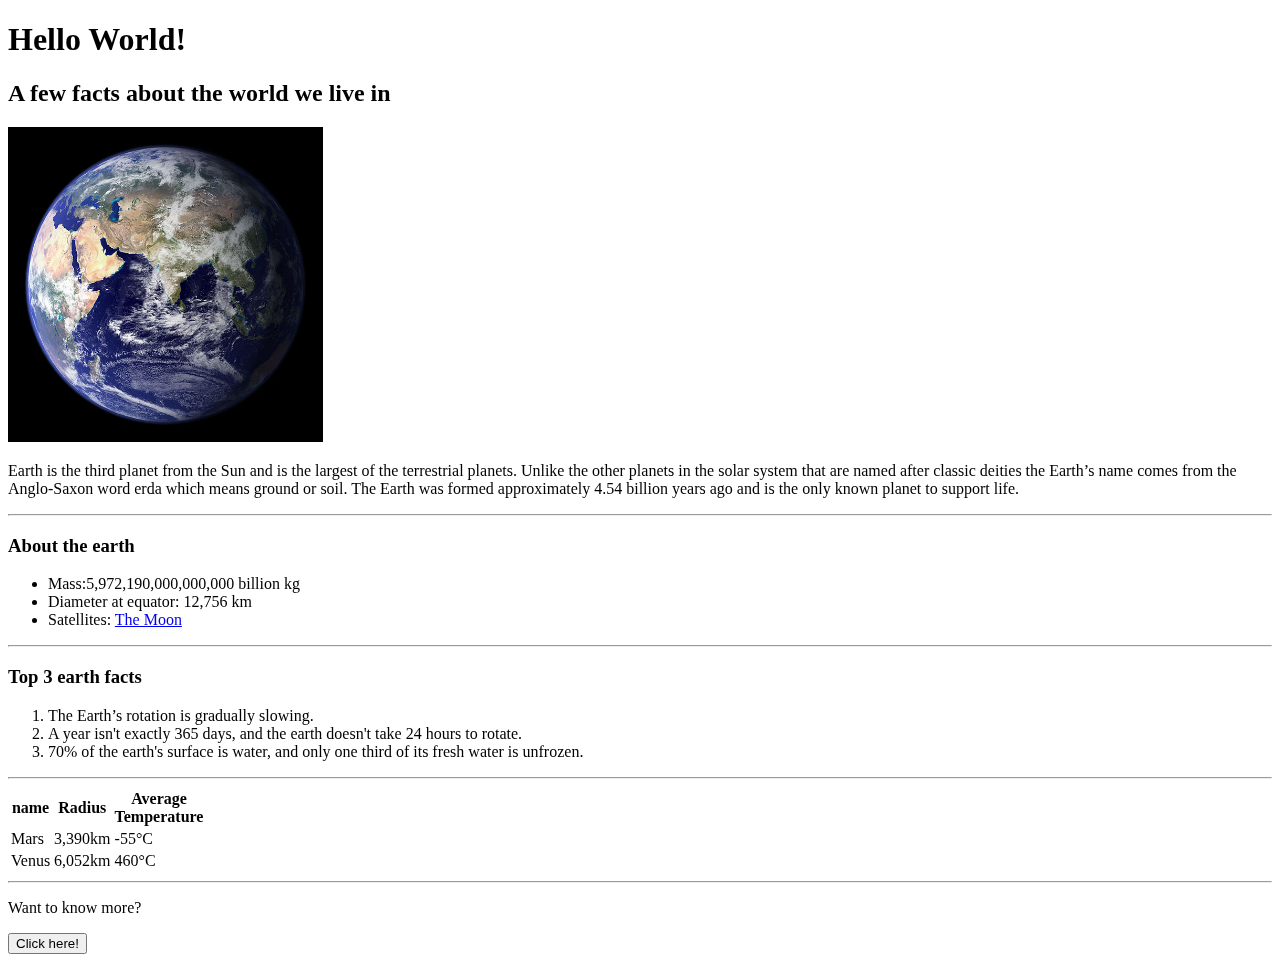
<file: 1-html/HelloWorld.html>
<!doctype html>
<html>
    <head>
        <title>My first challenge</title>
        <meta charset="utf-8" />
        <meta http-equiv="Content-type" content="text/html; charset=utf-8" />
        <meta name="viewport" content="width=device-width, initial-scale=1" />
    </head>
    <body>
        <h1>Hello World!</h1>
        <h2>A few facts about the world we live in</h2>
        <img src= "Earth_Eastern_Hemisphere.jpg" width="315" height="315">
        <iframe width="560" height="315" src="https://www.youtube.com/embed/DrDm7uO4Fu0" frameborder="0" allowfullscreen align="right"></iframe>
        <p>Earth is the third planet from the Sun and is the largest of the terrestrial planets. Unlike the other planets in the solar system that are named after classic deities the Earth’s name comes from the Anglo-Saxon word erda which means ground or soil. The Earth was formed approximately 4.54 billion years ago and is the only known planet to support life.</p>
        <hr>
        <h3>About the earth</h3>
        <ul>
            <li>Mass:5,972,190,000,000,000 billion kg</li>
            <li>Diameter at equator: 12,756 km</li>
            <li>Satellites: <a href="https://space-facts.com/the-moon/">The Moon</a></li>
        </ul>
        <hr>
        <h3>Top 3 earth facts</h3>
        <ol>
            <li>The Earth’s rotation is gradually slowing.</li>
            <li>A year isn't exactly 365 days, and the earth doesn't take 24 hours to rotate.</li>
            <li>70% of the earth's surface is water, and only one third of its fresh water is unfrozen.</li>
        </ol>
        <hr>
        <table>
            <thead>
                <tr>
                    <th>name</th>
                    <th>Radius</th>
                    <th>Average<br>Temperature</th>
                </tr>
            </thead>
            <tr>
                <td>Mars</td>
                <td>3,390km</td>
                <td>-55&deg;C</td>
            </tr>
            <tr>
                <td>Venus</td>
                <td>6,052km</td>
                <td>460&deg;C</td>
            </tr>
        </table>
        <hr/>
        <form>
            <p>Want to know more?</p>
            <p><input type="submit" value="Click here!"></p>
        </form>  
        
            

    </body>
</html>
</file>
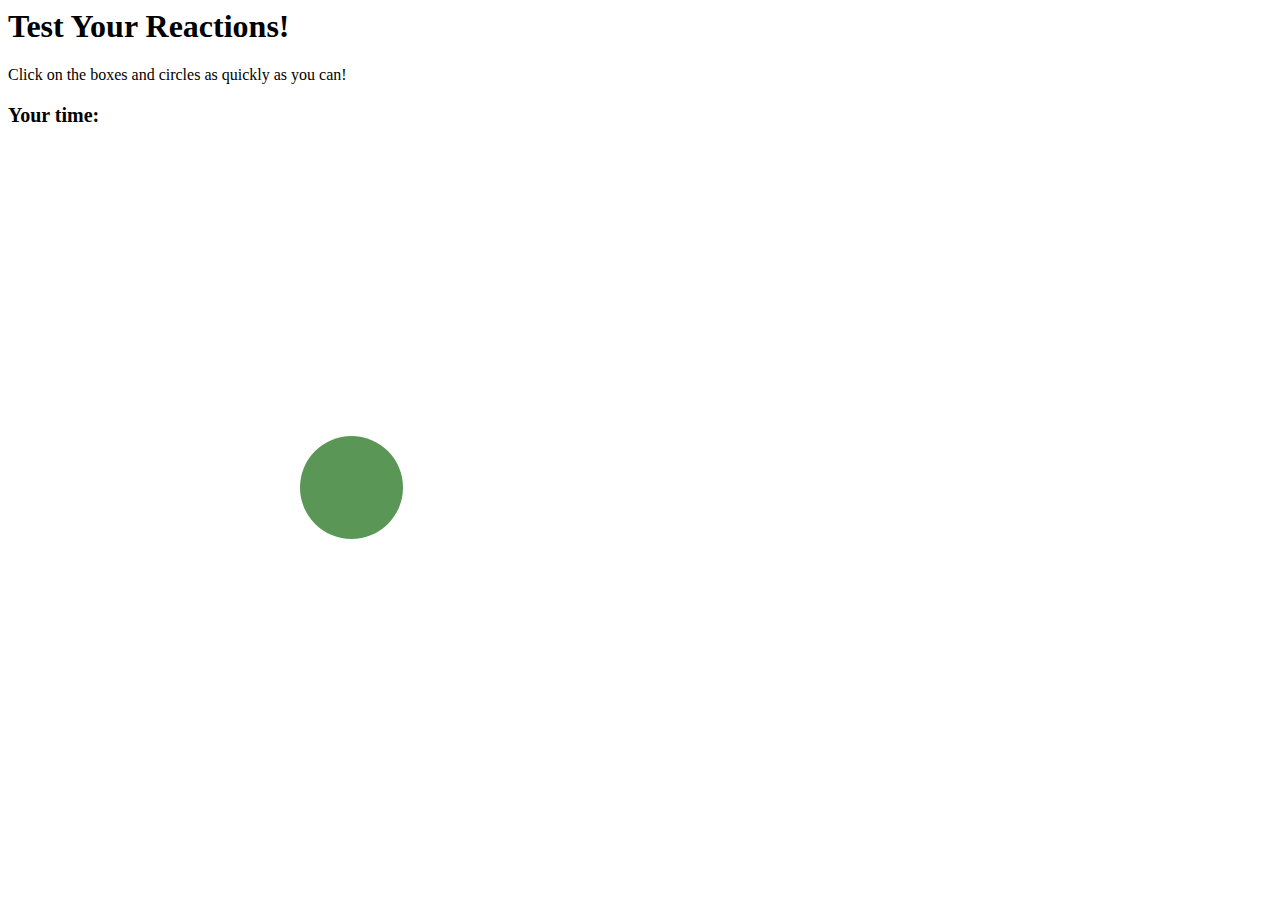
<file: 3-JavaScript/javascript.html>
<html>
    <head>
        <title>Reaction Tester</title>
        <link rel="stylesheet" type="text/css" href="style.css">
    </head>
    <body>
        <h1>Test Your Reactions!</h1>
        <p>Click on the boxes and circles as quickly as you can!</p>
        <p id="time">Your time: <span id="output"></span></p>
        <div id="shape"></div>
        <script type="text/javascript">
                        var start = new Date().getTime();
            function appearAfterDelay(){
                setTimeout(showShape, Math.random() * 2000);
            }
            appearAfterDelay();
            document.getElementById("shape").onclick = function(){
                var end = new Date().getTime();
                var time = (end - start) / 1000;
                document.getElementById("output").innerHTML = time + " s";
                document.getElementById("shape").style.display = "none";
                appearAfterDelay();
            }
            
            function getRandomColor(){
                var letters = "0123456789ABCDEF".split('');
                var color = "#";
                for (var i = 0; i < 6; i++){
                    color += letters[Math.floor(Math.random() * 16)];
                }
                return color;
            }
            
            function showShape(){
                var top = Math.random() * 400;
                var left = Math.random() * 400;
                var len = Math.floor(Math.random() * 100) + 100;
                var ran = Math.random();
                if (ran > 0.5){
                    document.getElementById("shape").style.borderRadius = "50%";
                } else {
                    document.getElementById("shape").style.borderRadius = "0";
                }
                document.getElementById("shape").style.backgroundColor = getRandomColor();
                document.getElementById("shape").style.width = len+"px";
                document.getElementById("shape").style.height = len+"px";
                document.getElementById("shape").style.top = top + "px";
                document.getElementById("shape").style.left = left + "px";
                document.getElementById("shape").style.display = "block";  
                start = new Date().getTime();
            }
            
        </script>
    </body>
</html>
</file>
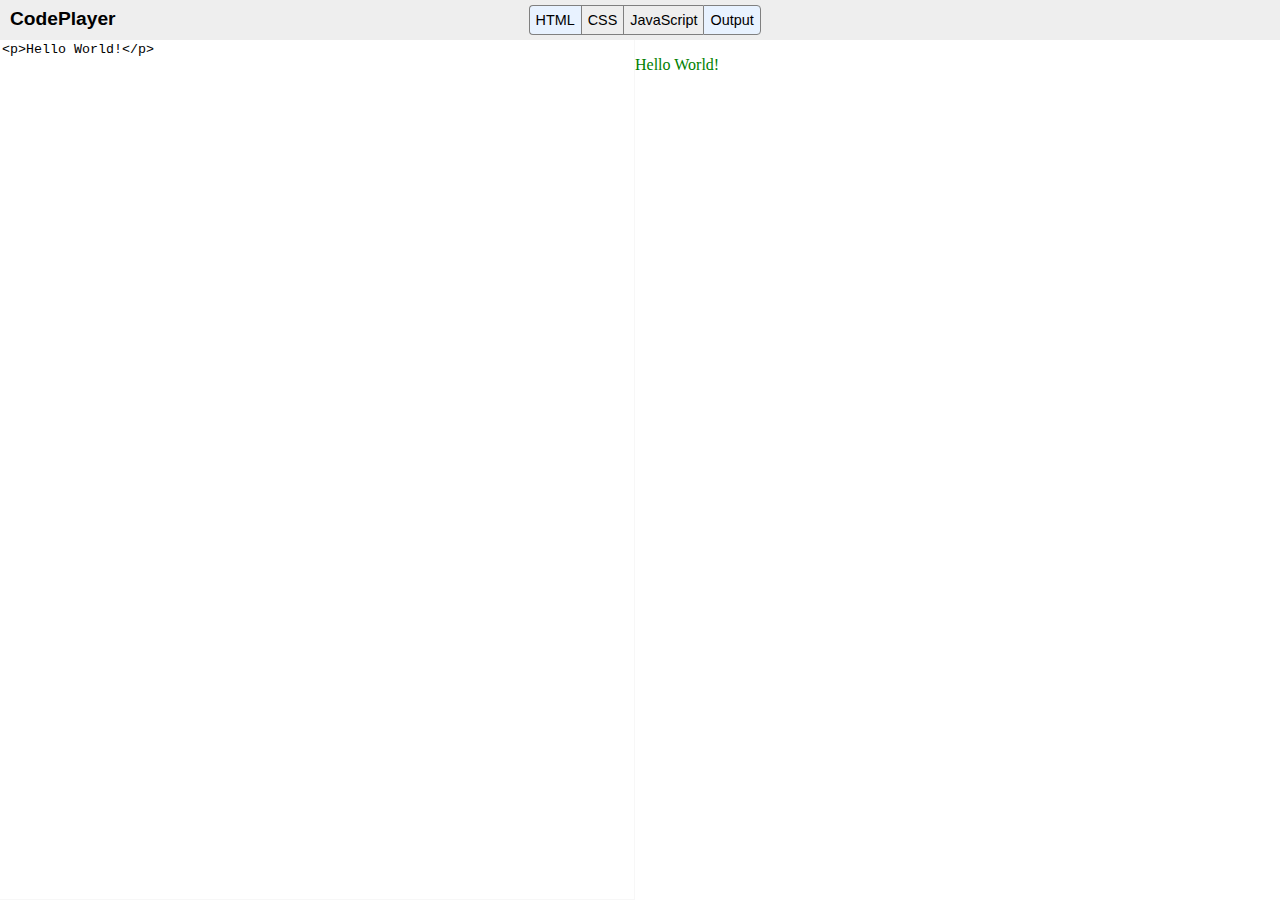
<file: 4-JQuery/jquery.html>
<html>
    <head>
        <title>JQuery</title>
        <link href="jquery-ui/jquery-ui.css" rel="stylesheet">
        <style type="text/css">
            body{
                font-family: sans-serif;
                padding:0;
                margin:0;
            }
            #topBar{
                width:100%;
                height:30px;
                background-color: #EEEEEE;
                padding:5px;
            }
            #logo{
                font-weight: bold;
                font-size: 120%;
                padding:3px 5px;
                float:left;
            }
            #buttonContainer{
                width:233px;
                margin:0 auto;
            }
            .toggleButton{
                font-size: 90%;
                margin-top: 0;
                margin-bottom: 0;
                padding:6px;
                border:1px solid grey;
                border-right: none;
                float:left;
                
            }
            #html{
                border-top-left-radius: 4px;
                border-bottom-left-radius: 4px;
            }
            #output{
                border-top-right-radius: 4px;
                border-bottom-right-radius: 4px;
                border-right: 1px solid grey;
            }
            .active{
                background-color: #E8F2FF;
            }
            .highlightedButton{
                background-color: #F5F9FF;
            }
            textarea{
                resize: none;
                border-top:none;
                border-color:#F7F7F7;
            }
            .panel{
                float:left;
                width:50%;
                border-left: none;
            }
            iframe{
                border:none;
            }
            .hidden{
                display: none;
            }
        </style>
        
        <script type="text/javascript" src="jquery.min.js"></script>
        <script src="jquery-ui/jquery-ui.js"></script> 
    </head>
    <body>
        <div id="topBar">
            <div id="logo">CodePlayer</div>
            <div id="buttonContainer">
                <div class="toggleButton active" id="html">HTML</div>
                <div class="toggleButton" id="css">CSS</div>
                <div class="toggleButton" id="javascript">JavaScript</div>
                <div class="toggleButton active" id="output">Output</div>
            </div>
        </div>
        <div id="bodyContainer">
            <textarea id="htmlPanel" class="panel"><p>Hello World!</p></textarea>
            <textarea id="cssPanel" class="panel hidden">p{color:green;}</textarea><textarea id="javascriptPanel" class="panel hidden">alert("hi there!")</textarea>
            <iframe id="outputPanel" class="panel"></iframe>
        </div>
        <script>
            function updateOutput(){
                $("iframe").contents().find("html").html("<html><head><style type='text/css'>" + $("#cssPanel").val() + "</style></head><body>" + $("#htmlPanel").val() + "</body></html>");
                
                document.getElementById("outputPanel").contentWindow.eval($("#javascriptPanel").val());
            }
            $(".toggleButton").hover(function(){
                $(this).addClass("highlightedButton");
            }, function(){
                $(this).removeClass("highlightedButton");
            });
            
            $(".toggleButton").click(function(){
                //add if not there, remove if is there
                $(this).toggleClass("active"); 
                $(this).removeClass("highlightedButton");
                var panelID = $(this).attr("id") + "Panel";
                $("#" + panelID).toggleClass("hidden");
                var numberOfActivePanels = 4 - $('.hidden').length;
                $(".panel").width($(window).width() / numberOfActivePanels - 10);
            });
            $(".panel").height($(window).height() - $("#topBar").height() - 15);
            
            $(".panel").width($(window).width() / 2 - 10);
            $("iframe").contents().find("html").html($("#htmlPanel").val());
            updateOutput();
            $("textarea").on('change keyup paste', function(){
                updateOutput();
            });
            
        </script>
    </body>
</html>
</file>
<file: 3-JavaScript/style.css>
body{
                font-family: fantasy
            }
            #time{
                font-weight: bold;
                font-size: 20px;
            }
            #shape{
                display: none;
                height:200px;
                width: 200px;
                background-color: red;
                position:relative;
            }
</file>
